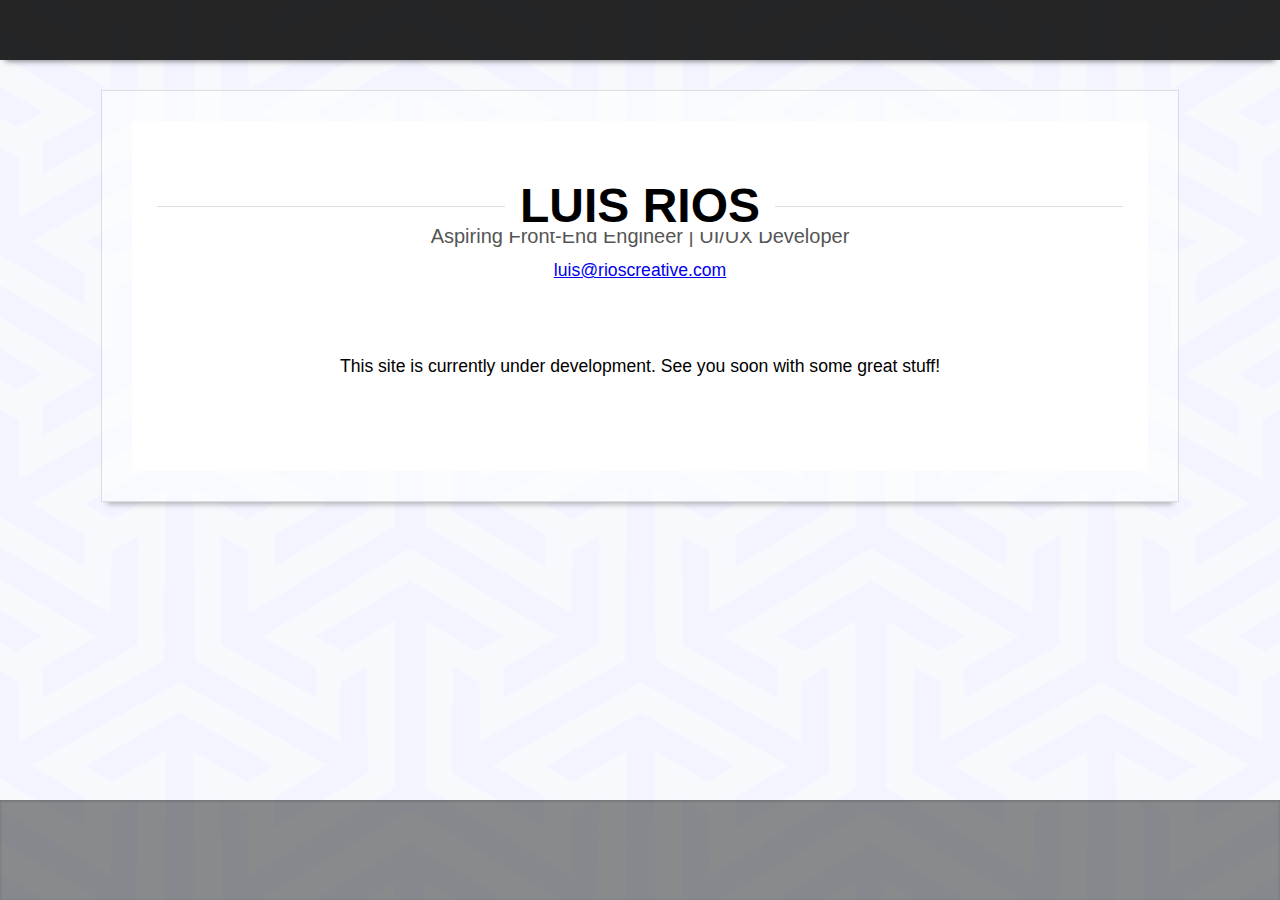
<file: index.html>
<!DOCTYPE html>
<html>
<head>
        <meta charset="UTF-8">
        <title>Luis Rios | Front-End Engineer &amp; UI/UX  Developer</title>
        <link rel="stylesheet" href="../css/style.css"> 
        <link rel="stylesheet" href="../css/icons.css">
        <meta name="viewport" content="width=device-width">
        <meta name="viewport" content="initial-scale=1, maximum-scale=1, user-scalable=no">
        <meta name="p:domain_verify" content="5f58fe2760290898813d7d0d57a2c14a"/>
        <script src="http://www.w3schools.com/lib/w3data.js"></script>
</head>
    
<body>
        <header class = "site-header" w3-include-html="../inc/header.html">
        </header>
        <main>
            <section class="content-wrapper">
                <div class="large-outer-glass">
                    <div class="large-inner-glass">
                        <h1><span>Luis Rios</span></h1>
                        <h3 class="text-center">Aspiring Front-End Engineer | UI/UX  Developer</h3>
                        <p class="email text-center"><a href="mailto:name@email.com">luis@rioscreative.com</a></p><br><br>
                        <p class="text-center">This site is currently under development. See you soon with some great stuff!</p>
                    </div>
                </div>
            </section>
        </main>
        <footer class="site-footer" w3-include-html="../inc/footer.html">
        </footer>
    <script type="text/javascript" src="http://ajax.googleapis.com/ajax/libs/jquery/1.7.0/jquery.min.js"></script>
    <script type="text/javascript">
        function downloadJSAtOnload() {
        var element = document.createElement("script");
        element.src = "../js/main.js";
        document.body.appendChild(element);
        }
        if (window.addEventListener)
        window.addEventListener("load", downloadJSAtOnload, false);
        else if (window.attachEvent)
        window.attachEvent("onload", downloadJSAtOnload);
        else window.onload = downloadJSAtOnload;
    </script>
    <script>w3IncludeHTML();</script>
</body>
</html>
</file>
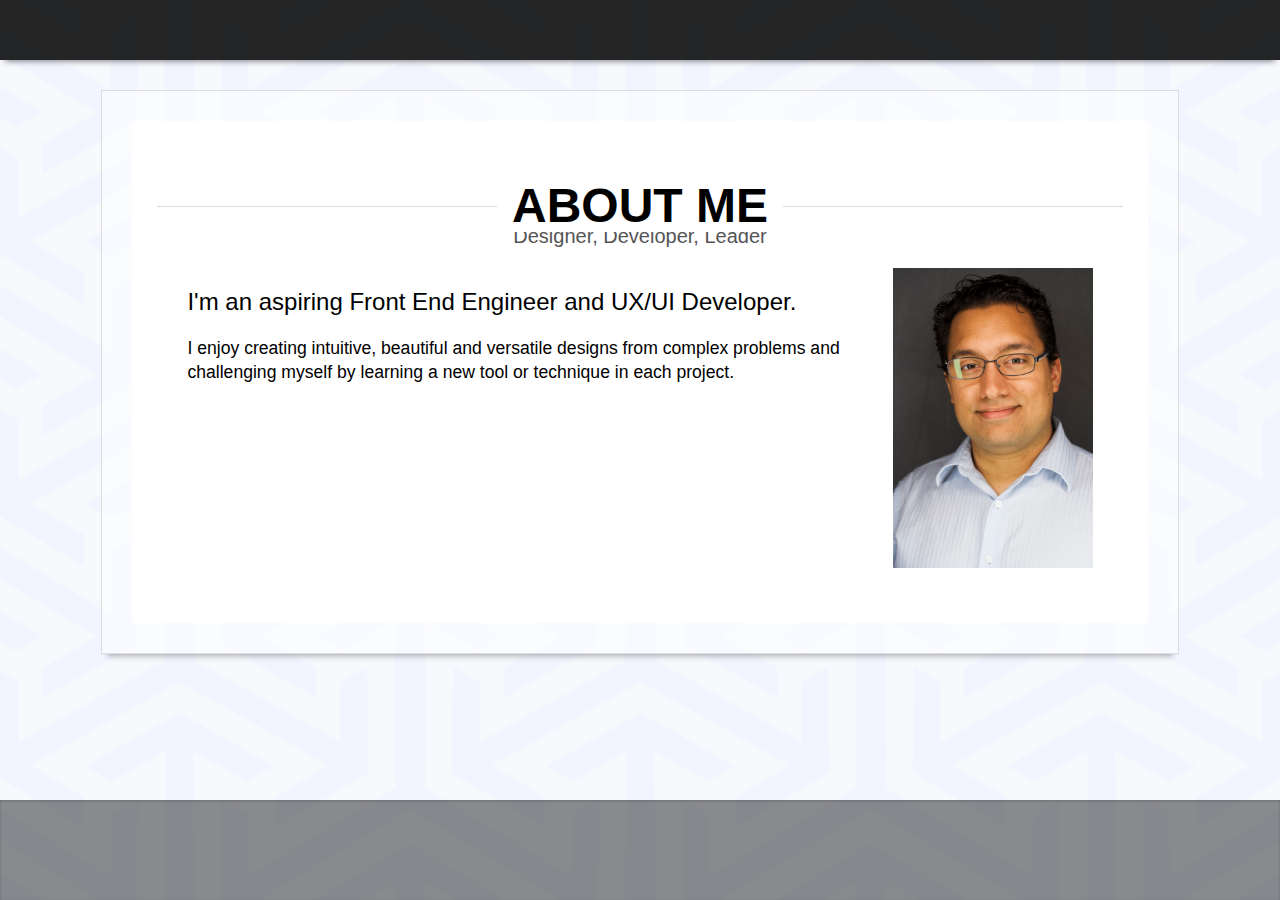
<file: about/index.html>
<!DOCTYPE html>
<html>
<head>
        <meta charset="UTF-8">
        <title>About Luis Rios | Front-End Engineer &amp; UI/UX  Developer</title>
        <link rel="stylesheet" href="../css/style.css"> 
        <link rel="stylesheet" href="../css/icons.css">
        <meta name="viewport" content="width=device-width">
        <meta name="viewport" content="initial-scale=1, maximum-scale=1, user-scalable=no">
        <script src="http://www.w3schools.com/lib/w3data.js"></script>
</head>
    
<body>
        <header class = "site-header" w3-include-html="../inc/header.html">
        </header>
        <main>
            <section class="content-wrapper">
                <div class="large-outer-glass">
                    <div class="large-inner-glass">
                        <h1><span>About Me</span></h1>
                        <h3 class="text-center">Designer, Developer, Leader</h3>
                        <div class="full-info-holder">
                            <div class="text-main">
                                <h2 >I'm an aspiring Front End Engineer and UX/UI Developer.</h2>
                                <p>I enjoy creating intuitive, beautiful and versatile designs from complex problems and challenging myself by learning a new tool or technique in each project.</p>
                            </div>
                            <div class="img-main">
                                <img alt="Luis Rios" src="../img/self-portrait-min.png"/>
                            </div>
                        </div>
                        
                    </div>
                </div>
            </section>
        </main>
        <footer class="site-footer" w3-include-html="../inc/footer.html">
        </footer>
    <script type="text/javascript" src="http://ajax.googleapis.com/ajax/libs/jquery/1.7.0/jquery.min.js"></script>
    <script type="text/javascript">
        function downloadJSAtOnload() {
        var element = document.createElement("script");
        element.src = "../js/main.js";
        document.body.appendChild(element);
        }
        if (window.addEventListener)
        window.addEventListener("load", downloadJSAtOnload, false);
        else if (window.attachEvent)
        window.attachEvent("onload", downloadJSAtOnload);
        else window.onload = downloadJSAtOnload;
    </script>
    <script>w3IncludeHTML();</script>
</body>
</html>
</file>
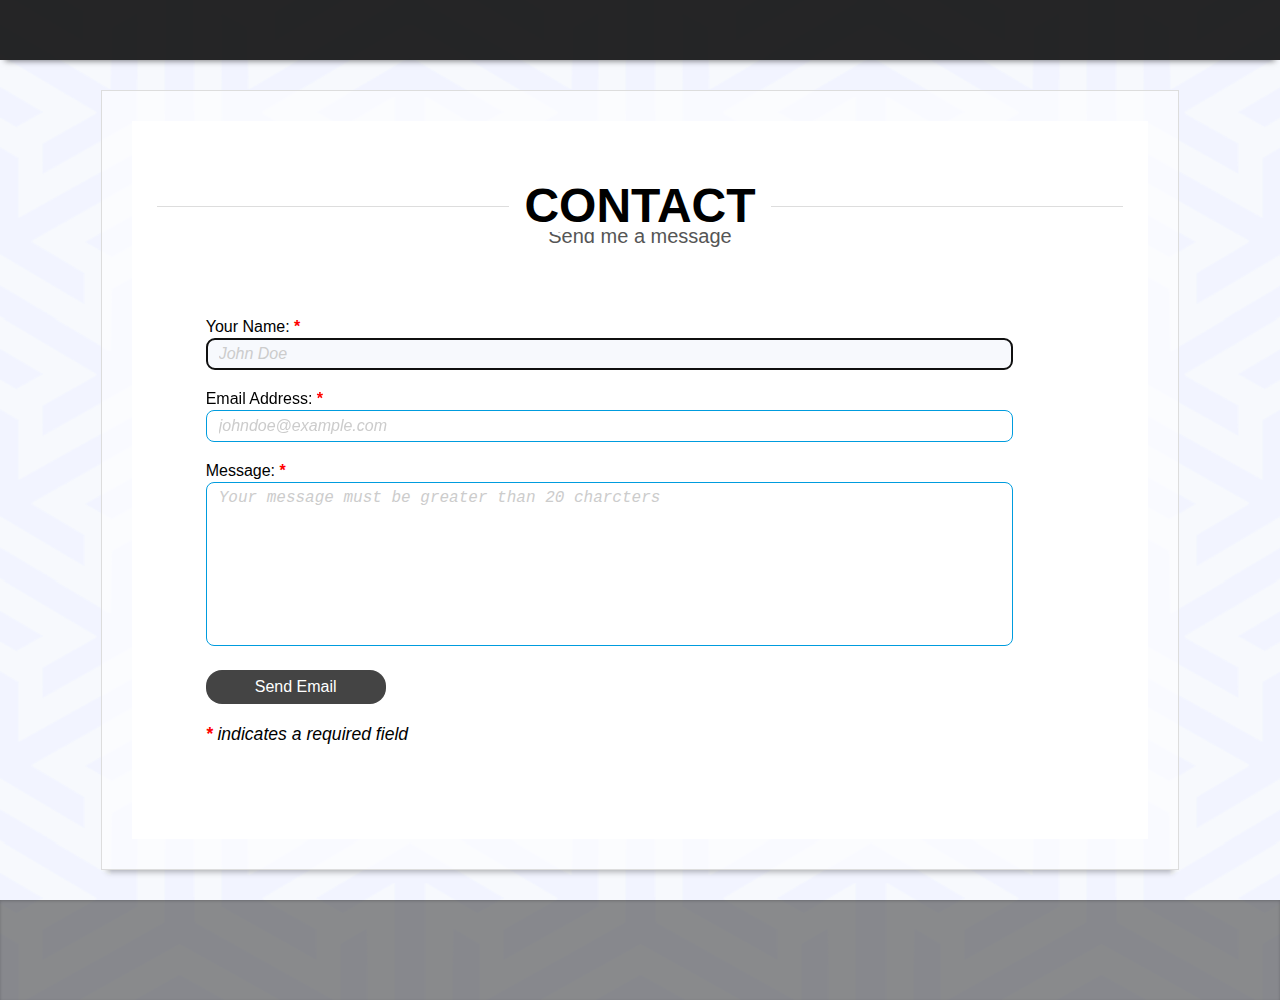
<file: contact/index.html>
<!DOCTYPE html>
<html>
<head>
        <meta charset="UTF-8">
        <title>Contact Luis Rios</title>
        <link rel="stylesheet" href="../css/style.css">
        <link rel="stylesheet" href="../css/contact.css">
        <link rel="stylesheet" href="../css/icons.css">
        <meta name="viewport" content="width=device-width">
        <meta name="viewport" content="initial-scale=1, maximum-scale=1, user-scalable=no">
        <script src="http://www.w3schools.com/lib/w3data.js"></script>
</head>
    
<body>
        <header class = "site-header" w3-include-html="../inc/header.html">
        </header>
        <main>
            <section class="content-wrapper">
                <div class="large-outer-glass">
                    <div class="large-inner-glass">
                        <h1><span>Contact</span></h1>
                        <h3 class="text-center">Send me a message</h3>  
                        <div id="contact-form" class="clearfix">
                            <form id="form-action" method="POST">
                                <label for="name">Your Name: <span class="required">*</span></label>
                                <input type="text" id="name" name="name" value="" placeholder="John Doe" required="required" autofocus="autofocus" />
                                <label for="email">Email Address: <span class="required">*</span></label>
                                <input type="email" id="email" name="email" value="" placeholder="johndoe@example.com" required="required" />
                                <label for="message">Message: <span class="required">*</span></label>
                                <textarea id="message" name="message" placeholder="Your message must be greater than 20 charcters" required="required" data-minlength="20"></textarea>
                                <input type="hidden" name="_next" value="../contact/thanks.html" />
                                <input type="text" name="_gotcha" style="display:none" />
                                <input type="submit" value="Send Email" id="submit-button" />
                                <p id="req-field-desc"><span class="required">*</span> indicates a required field</p>
                            </form>
                        </div>
                    </div>
                </div>
            </section>
        </main>
        <footer class="site-footer" w3-include-html="../inc/footer.html">
        </footer>
    <script>
        w3IncludeHTML();
        var contactform =  document.getElementById('form-action');
        contactform.setAttribute('action', '//formspree.io/' + 'luis' + '@' + 'rioscreative' + '.' + 'com');
    </script>
    <script type="text/javascript" src="http://ajax.googleapis.com/ajax/libs/jquery/1.7.0/jquery.min.js"></script>
    <script type="text/javascript">
        function downloadJSAtOnload() {
        var element = document.createElement("script");
        element.src = "../js/main.js";
        document.body.appendChild(element);
        }
        if (window.addEventListener)
        window.addEventListener("load", downloadJSAtOnload, false);
        else if (window.attachEvent)
        window.attachEvent("onload", downloadJSAtOnload);
        else window.onload = downloadJSAtOnload;
    </script>
</body>
</html>
</file>
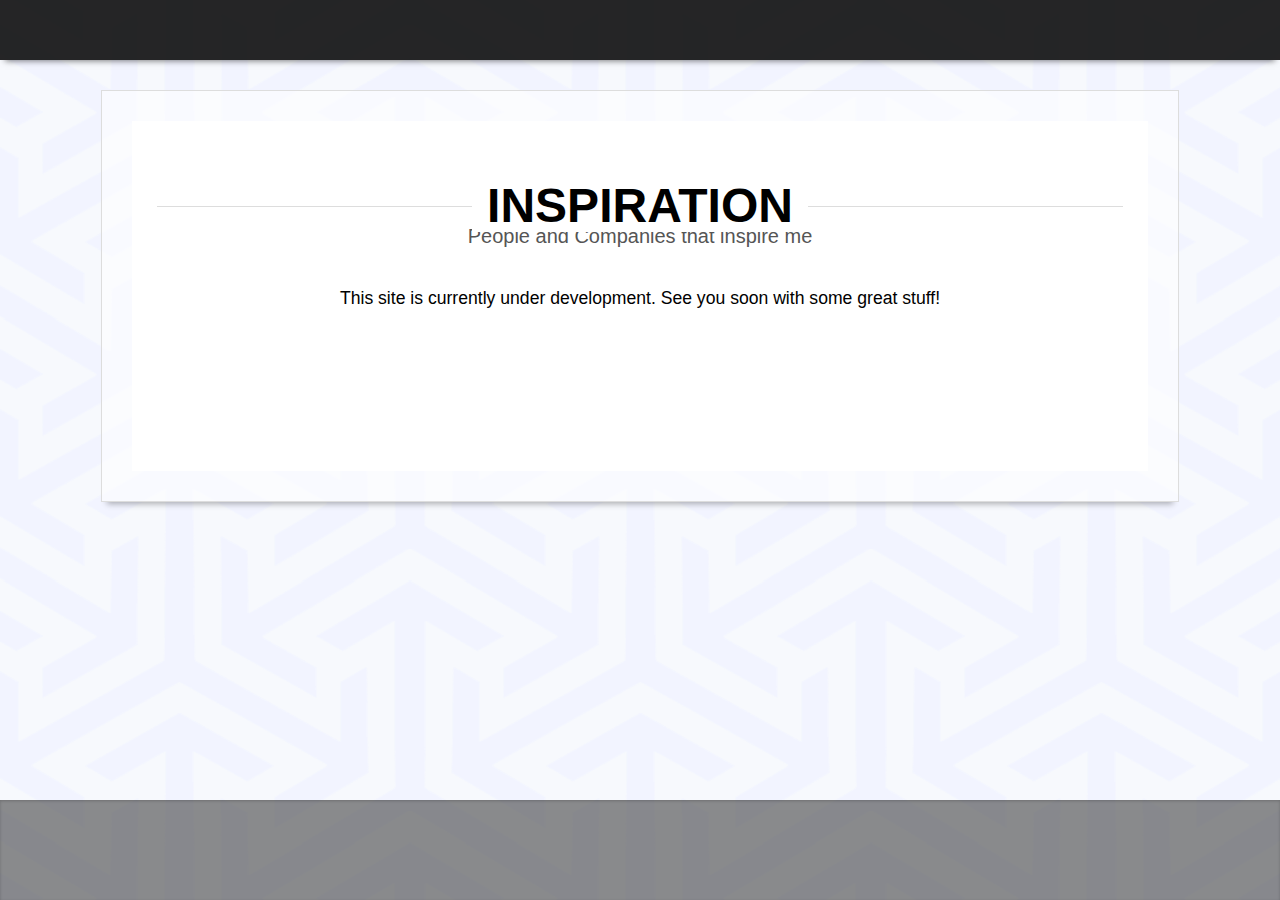
<file: inspiration/index.html>
<!DOCTYPE html>
<html>
<head>
        <meta charset="UTF-8">
        <title>People and companies that inspire Luis Rios</title>
        <link rel="stylesheet" href="../css/style.css"> 
        <link rel="stylesheet" href="../css/icons.css">
        <meta name="viewport" content="width=device-width">
        <meta name="viewport" content="initial-scale=1, maximum-scale=1, user-scalable=no">
        <script src="http://www.w3schools.com/lib/w3data.js"></script>
</head>
    
<body>
        <header class = "site-header" w3-include-html="../inc/header.html">
        </header>
        <main>
            <section class="content-wrapper">
                <div class="large-outer-glass">
                    <div class="large-inner-glass">
                        <h1><span>Inspiration</span></h1>
                        <h3 class="text-center">People and Companies that inspire me</h3>
                        <p class="text-center">This site is currently under development. See you soon with some great stuff!</p>
                    </div>
                </div>
            </section>
        </main>
        <footer class="site-footer" w3-include-html="../inc/footer.html">
        </footer>
    <script type="text/javascript" src="http://ajax.googleapis.com/ajax/libs/jquery/1.7.0/jquery.min.js"></script>
    <script type="text/javascript">
        function downloadJSAtOnload() {
        var element = document.createElement("script");
        element.src = "../js/main.js";
        document.body.appendChild(element);
        }
        if (window.addEventListener)
        window.addEventListener("load", downloadJSAtOnload, false);
        else if (window.attachEvent)
        window.attachEvent("onload", downloadJSAtOnload);
        else window.onload = downloadJSAtOnload;
    </script>
    <script>w3IncludeHTML();</script>
</body>
</html>
</file>
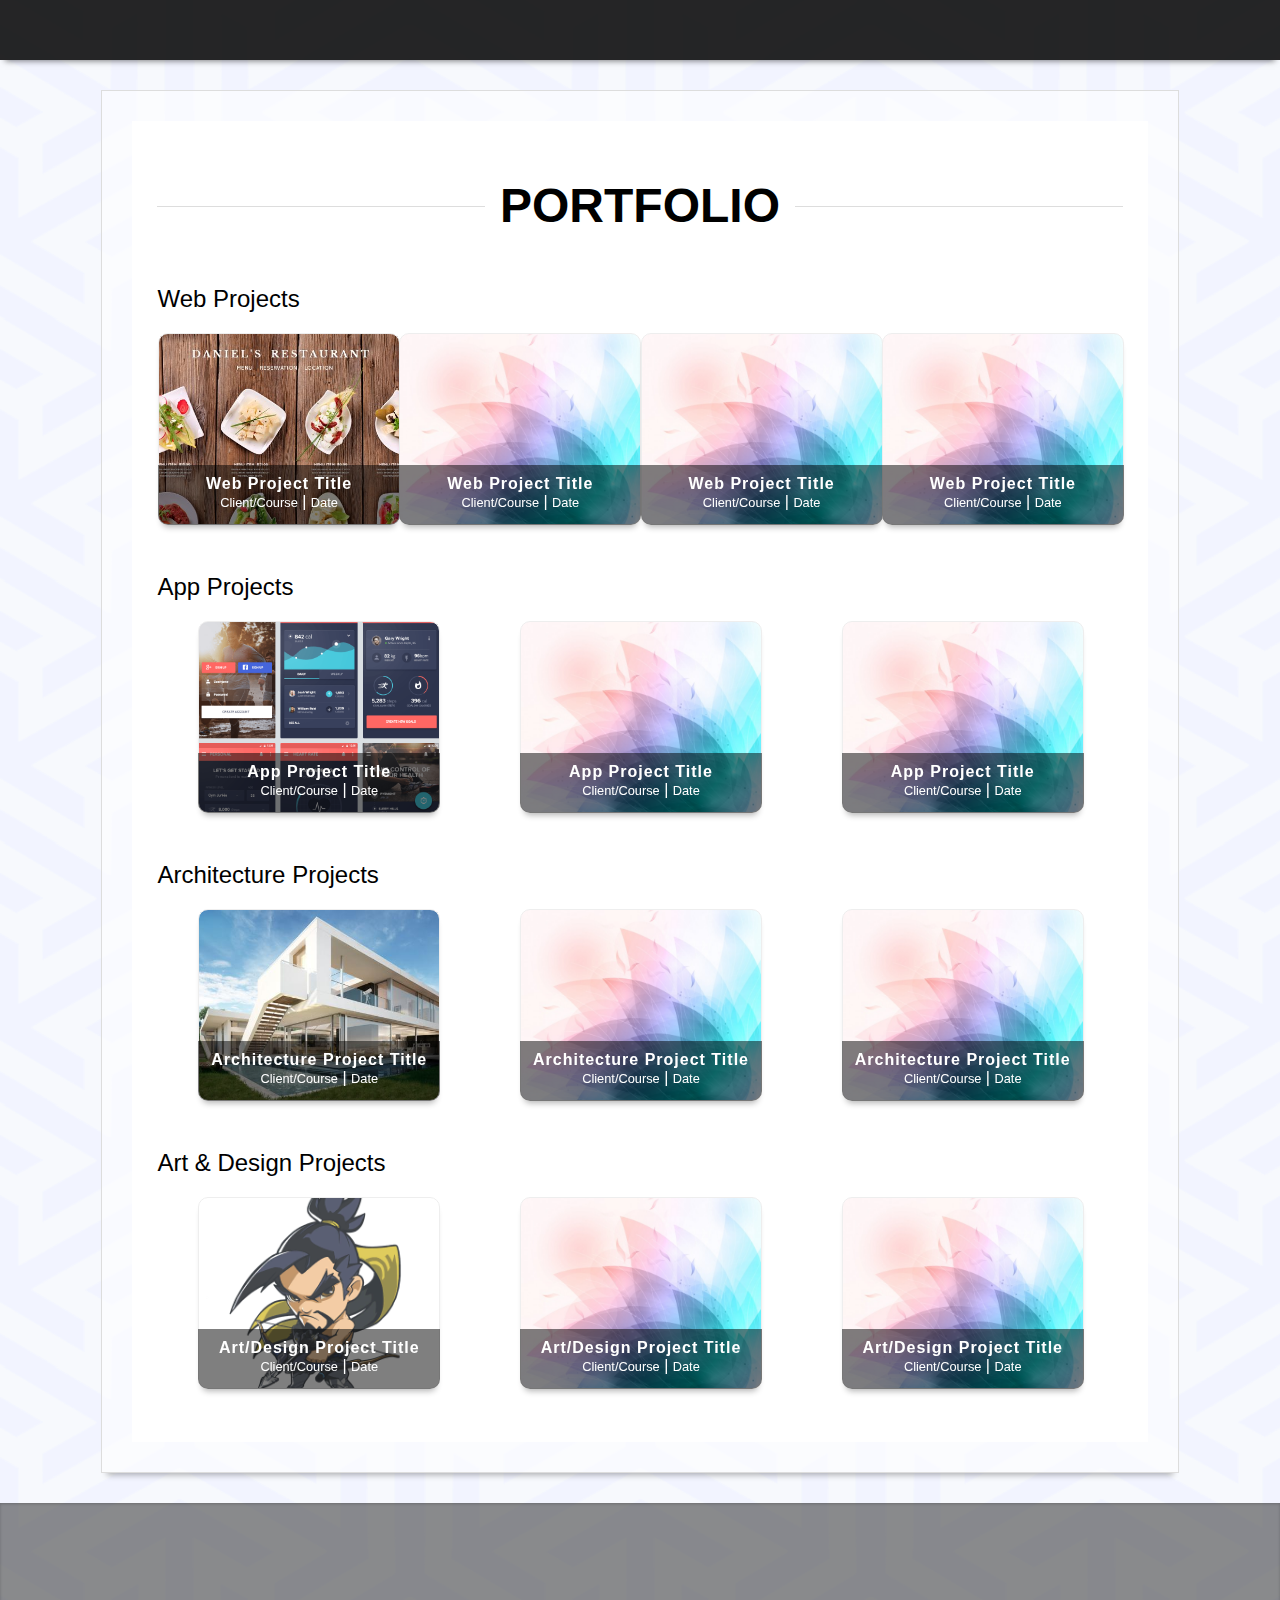
<file: portfolio/index.html>
<!DOCTYPE html>
<html>
<head>
        <meta charset="UTF-8">
        <title>Design Portfolio of Luis Rios</title>
        <link rel="stylesheet" href="../css/style.css"> 
        <link rel="stylesheet" href="../css/portfolio.css">
        <link rel="stylesheet" href="../css/icons.css">
        <meta name="viewport" content="width=device-width">
        <meta name="viewport" content="initial-scale=1, maximum-scale=1, user-scalable=no">
        <script src="http://www.w3schools.com/lib/w3data.js"></script>
</head>
    
<body>
        <header class = "site-header" w3-include-html="../inc/header.html">
        </header>
        <main>
            <section class="content-wrapper">
                <div class="large-outer-glass">
                    <div class="large-inner-glass">
                        <h1><span>Portfolio</span></h1>
                        
                        <div class="portfolio-cards">
                            <h2>Web Projects</h2>
                            <div class="card-holder">
                                
                                <div class="flipping-card">
                                    <div class="hover panel">
                                      <div class="front">
                                        <div class="box1 websample"></div>
                                        <div class="card-shadow">
                                            <span class="project-title">Web Project Title</span><br>
                                            <span class="project-client">Client/Course</span> | 
                                            <span class="project-date">Date</span>
                                        </div>
                                        
                                      </div>
                                      <div class="back">
                                        <div class="box2">
                                            <a href="web_project_1.html">
                                                <span class="project-title">Web Project Title</span><br>
                                                <span class="project-client">Client/Course</span> | 
                                                <span class="project-date">Date</span><br><br>
                                                <span class="project-desc">Lorem ipsum dolor sit amet, consectetur adipiscing elit. Sed euismod facilisis egestas. Pellentesque tortor arcu, mollis a turpis in, laoreet auctor ligula.</span>
                                            </a>
                                        </div>
                                      </div>
                                    </div>
                                </div>
                                
                                <div class="flipping-card">
                                    <div class="hover panel">
                                      <div class="front">
                                        <div class="box1"></div>
                                        <div class="card-shadow">
                                            <span class="project-title">Web Project Title</span><br>
                                            <span class="project-client">Client/Course</span> | 
                                            <span class="project-date">Date</span>
                                        </div>
                                        
                                      </div>
                                      <div class="back">
                                        <div class="box2">
                                            <a href="web_project_1.html">
                                                <span class="project-title">Web Project Title</span><br>
                                                <span class="project-client">Client/Course</span> | 
                                                <span class="project-date">Date</span><br><br>
                                                <span class="project-desc">Lorem ipsum dolor sit amet, consectetur adipiscing elit. Sed euismod facilisis egestas. Pellentesque tortor arcu, mollis a turpis in, laoreet auctor ligula.</span>
                                            </a>
                                        </div>
                                      </div>
                                    </div>
                                </div>
                                
                                <div class="flipping-card">
                                    <a href="#2">
                                    <div class="hover panel">
                                      <div class="front">
                                        <div class="box1"></div>
                                        <div class="card-shadow">
                                            <span class="project-title">Web Project Title</span><br>
                                            <span class="project-client">Client/Course</span> | 
                                            <span class="project-date">Date</span>
                                        </div>
                                        
                                      </div>
                                      <div class="back">
                                        <div class="box2">
                                            <span class="project-title">Web Project Title</span><br>
                                            <span class="project-client">Client/Course</span> | 
                                            <span class="project-date">Date</span><br><br>
                                            <span class="project-desc">Lorem ipsum dolor sit amet, consectetur adipiscing elit. Sed euismod facilisis egestas. Pellentesque tortor arcu, mollis a turpis in, laoreet auctor ligula.</span>
                                        </div>
                                      </div>
                                    </div>
                                    </a>
                                </div>
                                
                                <div class="flipping-card">
                                    <a href="#3">
                                    <div class="hover panel">
                                      <div class="front">
                                        <div class="box1"></div>
                                        <div class="card-shadow">
                                            <span class="project-title">Web Project Title</span><br>
                                            <span class="project-client">Client/Course</span> | 
                                            <span class="project-date">Date</span>
                                        </div>
                                        
                                      </div>
                                      <div class="back">
                                        <div class="box2">
                                            <a href="web_project_1.html">
                                                <span class="project-title">Web Project Title</span><br>
                                                <span class="project-client">Client/Course</span> | 
                                                <span class="project-date">Date</span><br><br>
                                                <span class="project-desc">Lorem ipsum dolor sit amet, consectetur adipiscing elit. Sed euismod facilisis egestas. Pellentesque tortor arcu, mollis a turpis in, laoreet auctor ligula.</span>
                                            </a>
                                        </div>
                                      </div>
                                    </div>
                                    </a>
                                </div>
                            </div>
                            
                            <h2>App Projects</h2>
                            <div class="card-holder">
                                
                                <div class="flipping-card">
                                    <div class="hover panel">
                                      <div class="front">
                                        <div class="box1 appsample"></div>
                                        <div class="card-shadow">
                                            <span class="project-title">App Project Title</span><br>
                                            <span class="project-client">Client/Course</span> | 
                                            <span class="project-date">Date</span>
                                        </div>
                                        
                                      </div>
                                      <div class="back">
                                        <div class="box2">
                                            <span class="project-title">App Project Title</span><br>
                                            <span class="project-client">Client/Course</span> | 
                                            <span class="project-date">Date</span><br><br>
                                            <span class="project-desc">Lorem ipsum dolor sit amet, consectetur adipiscing elit. Sed euismod facilisis egestas. Pellentesque tortor arcu, mollis a turpis in, laoreet auctor ligula.</span>
                                        </div>
                                      </div>
                                    </div>
                                </div>
                                
                                <div class="flipping-card">
                                    <a href="#5">
                                    <div class="hover panel">
                                      <div class="front">
                                        <div class="box1"></div>
                                        <div class="card-shadow">
                                            <span class="project-title">App Project Title</span><br>
                                            <span class="project-client">Client/Course</span> | 
                                            <span class="project-date">Date</span>
                                        </div>
                                        
                                      </div>
                                      <div class="back">
                                        <div class="box2">
                                            <span class="project-title">App Project Title</span><br>
                                            <span class="project-client">Client/Course</span> | 
                                            <span class="project-date">Date</span><br><br>
                                            <span class="project-desc">Lorem ipsum dolor sit amet, consectetur adipiscing elit. Sed euismod facilisis egestas. Pellentesque tortor arcu, mollis a turpis in, laoreet auctor ligula.</span>
                                        </div>
                                      </div>
                                    </div>
                                    </a>
                                </div>
                                
                                <div class="flipping-card">
                                    <a href="#6">
                                    <div class="hover panel">
                                      <div class="front">
                                        <div class="box1"></div>
                                        <div class="card-shadow">
                                            <span class="project-title">App Project Title</span><br>
                                            <span class="project-client">Client/Course</span> | 
                                            <span class="project-date">Date</span>
                                        </div>
                                        
                                      </div>
                                      <div class="back">
                                        <div class="box2">
                                            <span class="project-title">App Project Title</span><br>
                                            <span class="project-client">Client/Course</span> | 
                                            <span class="project-date">Date</span><br><br>
                                            <span class="project-desc">Lorem ipsum dolor sit amet, consectetur adipiscing elit. Sed euismod facilisis egestas. Pellentesque tortor arcu, mollis a turpis in, laoreet auctor ligula.</span>
                                        </div>
                                      </div>
                                    </div>
                                    </a>
                                </div>
                            </div>
                            
                            <h2>Architecture Projects</h2>
                            <div class="card-holder">
                                <div class="flipping-card">
                                    <a href="#7">
                                    <div class="hover panel">
                                      <div class="front">
                                        <div class="box1 archsample"></div>
                                        <div class="card-shadow">
                                            <span class="project-title">Architecture Project Title</span><br>
                                            <span class="project-client">Client/Course</span> | 
                                            <span class="project-date">Date</span>
                                        </div>
                                        
                                      </div>
                                      <div class="back">
                                        <div class="box2">
                                            <span class="project-title">Architecture Project Title</span><br>
                                            <span class="project-client">Client/Course</span> | 
                                            <span class="project-date">Date</span><br><br>
                                            <span class="project-desc">Lorem ipsum dolor sit amet, consectetur adipiscing elit. Sed euismod facilisis egestas. Pellentesque tortor arcu.</span>
                                        </div>
                                      </div>
                                    </div>
                                    </a>
                                </div>
                                
                                <div class="flipping-card">
                                    <a href="#8">
                                    <div class="hover panel">
                                      <div class="front">
                                        <div class="box1"></div>
                                        <div class="card-shadow">
                                            <span class="project-title">Architecture Project Title</span><br>
                                            <span class="project-client">Client/Course</span> | 
                                            <span class="project-date">Date</span>
                                        </div>
                                        
                                      </div>
                                      <div class="back">
                                        <div class="box2">
                                            <span class="project-title">Architecture Project Title</span><br>
                                            <span class="project-client">Client/Course</span> | 
                                            <span class="project-date">Date</span><br><br>
                                            <span class="project-desc">Lorem ipsum dolor sit amet, consectetur adipiscing elit. Sed euismod facilisis egestas. Pellentesque tortor arcu.</span>
                                        </div>
                                      </div>
                                    </div>
                                    </a>
                                </div>
                                
                                <div class="flipping-card">
                                    <a href="#9">
                                    <div class="hover panel">
                                      <div class="front">
                                        <div class="box1"></div>
                                        <div class="card-shadow">
                                            <span class="project-title">Architecture Project Title</span><br>
                                            <span class="project-client">Client/Course</span> | 
                                            <span class="project-date">Date</span>
                                        </div>
                                        
                                      </div>
                                      <div class="back">
                                        <div class="box2">
                                            <span class="project-title">Architecture Project Title</span><br>
                                            <span class="project-client">Client/Course</span> | 
                                            <span class="project-date">Date</span><br><br>
                                            <span class="project-desc">Lorem ipsum dolor sit amet, consectetur adipiscing elit. Sed euismod facilisis egestas. Pellentesque tortor arcu.</span>
                                        </div>
                                      </div>
                                    </div>
                                    </a>
                                </div>
                            </div>
                            
                            <h2>Art &amp; Design Projects</h2>
                            <div class="card-holder">
                                <div class="flipping-card">
                                    <a href="#10">
                                    <div class="hover panel">
                                      <div class="front">
                                        <div class="box1 charsample"></div>
                                        <div class="card-shadow">
                                            <span class="project-title">Art/Design Project Title</span><br>
                                            <span class="project-client">Client/Course</span> | 
                                            <span class="project-date">Date</span>
                                        </div>
                                        
                                      </div>
                                      <div class="back">
                                        <div class="box2">
                                            <span class="project-title">Art/Design Project Title</span><br>
                                            <span class="project-client">Client/Course</span> | 
                                            <span class="project-date">Date</span><br><br>
                                            <span class="project-desc">Lorem ipsum dolor sit amet, consectetur adipiscing elit. Sed euismod facilisis egestas. Pellentesque tortor arcu.</span>
                                        </div>
                                      </div>
                                    </div>
                                    </a>
                                </div>
                                
                                <div class="flipping-card">
                                    <a href="#11">
                                    <div class="hover panel">
                                      <div class="front">
                                        <div class="box1"></div>
                                        <div class="card-shadow">
                                            <span class="project-title">Art/Design Project Title</span><br>
                                            <span class="project-client">Client/Course</span> | 
                                            <span class="project-date">Date</span>
                                        </div>
                                        
                                      </div>
                                      <div class="back">
                                        <div class="box2">
                                            <span class="project-title">Art/Design Project Title</span><br>
                                            <span class="project-client">Client/Course</span> | 
                                            <span class="project-date">Date</span><br><br>
                                            <span class="project-desc">Lorem ipsum dolor sit amet, consectetur adipiscing elit. Sed euismod facilisis egestas. Pellentesque tortor arcu.</span>
                                        </div>
                                      </div>
                                    </div>
                                    </a>
                                </div>
                                
                                <div class="flipping-card">
                                    <a href="#12">
                                    <div class="hover panel">
                                      <div class="front">
                                        <div class="box1"></div>
                                        <div class="card-shadow">
                                            <span class="project-title">Art/Design Project Title</span><br>
                                            <span class="project-client">Client/Course</span> | 
                                            <span class="project-date">Date</span>
                                        </div>
                                        
                                      </div>
                                      <div class="back">
                                        <div class="box2">
                                            <span class="project-title">Art/Design Project Title</span><br>
                                            <span class="project-client">Client/Course</span> | 
                                            <span class="project-date">Date</span><br><br>
                                            <span class="project-desc">Lorem ipsum dolor sit amet, consectetur adipiscing elit. Sed euismod facilisis egestas. Pellentesque tortor arcu.</span>
                                        </div>
                                      </div>
                                    </div>
                                    </a>
                                </div>
                            </div>
                        </div>
                        
                    </div>
                </div>
            </section>
        </main>
        <footer class="site-footer" w3-include-html="../inc/footer.html">
        </footer>
</body>
      <script type="text/javascript" src="http://ajax.googleapis.com/ajax/libs/jquery/1.7.0/jquery.min.js"></script>
      <script type="text/javascript">
        function downloadJSAtOnload() {
        var element = document.createElement("script");
        element.src = "../js/main.js";
        document.body.appendChild(element);
        }
        if (window.addEventListener)
        window.addEventListener("load", downloadJSAtOnload, false);
        else if (window.attachEvent)
        window.attachEvent("onload", downloadJSAtOnload);
        else window.onload = downloadJSAtOnload;
    </script>
    <script>
        w3IncludeHTML();
        $(document).ready(function(){
            // set up hover panels
            // although this can be done without JavaScript, we've attached these events
            // because it causes the hover to be triggered when the element is tapped on a touch device
            $('.hover').hover(function(){
                $(this).addClass('flip');
            },function(){
                $(this).removeClass('flip');
            });
	});</script>
</html>
</file>
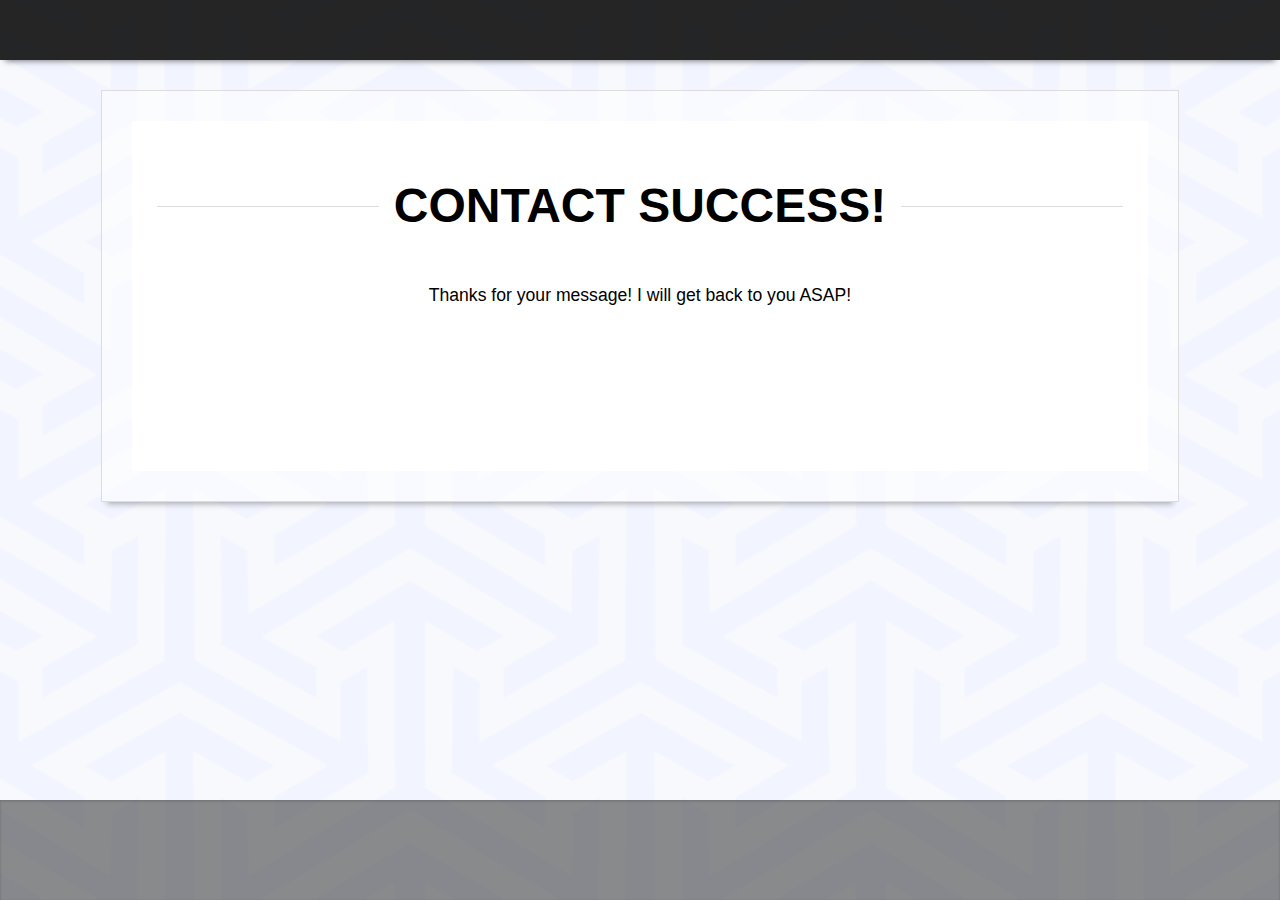
<file: contact/thanks.html>
<!DOCTYPE html>
<html>
<head>
        <meta charset="UTF-8">
        <title>Thank you for contacting Luis Rios</title>
        <link rel="stylesheet" href="../css/style.css">
        <link rel="stylesheet" href="../css/contact.css">
        <link rel="stylesheet" href="../css/icons.css">
        <meta name="viewport" content="width=device-width">
        <meta name="viewport" content="initial-scale=1, maximum-scale=1, user-scalable=no">
        <script src="http://www.w3schools.com/lib/w3data.js"></script>
</head>
    
<body>
        <header class = "site-header" w3-include-html="../inc/header.html">
        </header>
        <main>
            <section class="content-wrapper">
                <div class="large-outer-glass">
                    <div class="large-inner-glass">
                        <h1><span>Contact Success!</span></h1>                       
                        <p class="text-center">Thanks for your message! I will get back to you ASAP!</p>
                    </div>
                </div>
            </section>
        </main>
            
        <footer class="site-footer" w3-include-html="../inc/footer.html">
        </footer>
    <script type="text/javascript" src="http://ajax.googleapis.com/ajax/libs/jquery/1.7.0/jquery.min.js"></script>
    <script type="text/javascript">
        function downloadJSAtOnload() {
        var element = document.createElement("script");
        element.src = "../js/main.js";
        document.body.appendChild(element);
        }
        if (window.addEventListener)
        window.addEventListener("load", downloadJSAtOnload, false);
        else if (window.attachEvent)
        window.attachEvent("onload", downloadJSAtOnload);
        else window.onload = downloadJSAtOnload;
    </script>
    <script>w3IncludeHTML();</script>
</body>
</html>
</file>
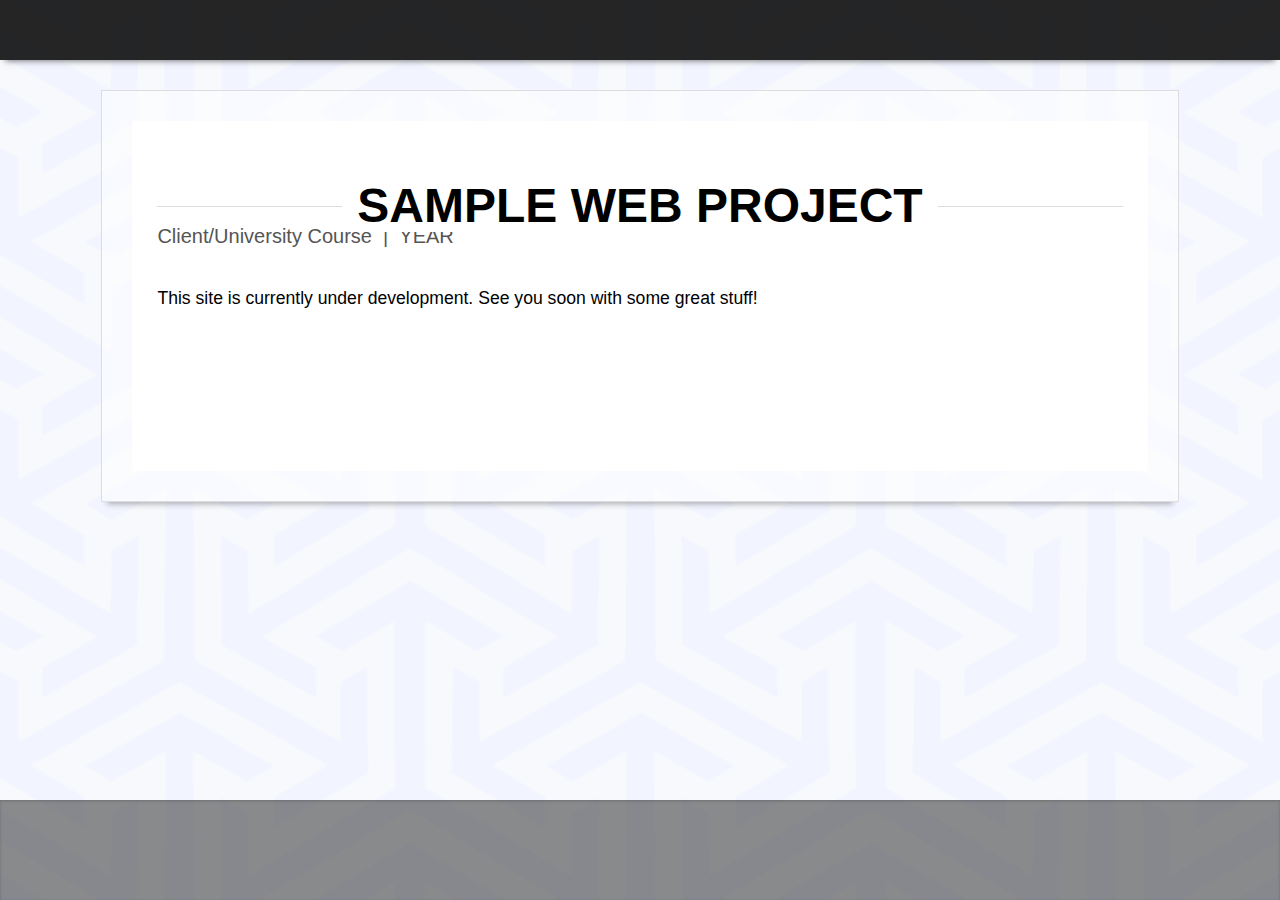
<file: portfolio/web_project_1.html>
<!DOCTYPE html>
<html>
<head>
        <meta charset="UTF-8">
        <title>About Luis Rios | Front-End Engineer &amp; UI/UX  Developer</title>
        <link rel="stylesheet" href="../css/style.css"> 
        <link rel="stylesheet" href="../css/icons.css">
        <meta name="viewport" content="width=device-width">
        <meta name="viewport" content="initial-scale=1, maximum-scale=1, user-scalable=no">
        <script src="http://www.w3schools.com/lib/w3data.js"></script>
</head>
    
<body>
        <header class = "site-header" w3-include-html="../inc/header.html">
        </header>
        <main>
            <section class="content-wrapper">
                <div class="large-outer-glass">
                    <div class="large-inner-glass">
                        <h1><span>Sample Web Project</span></h1>
                        <h3>Client/University Course &nbsp;| &nbsp;YEAR</h3>
                        <p>This site is currently under development. See you soon with some great stuff!</p>
                    </div>
                </div>
            </section>
        </main>
        <footer class="site-footer" w3-include-html="../inc/footer.html">
        </footer>
    <script type="text/javascript" src="http://ajax.googleapis.com/ajax/libs/jquery/1.7.0/jquery.min.js"></script>
    <script type="text/javascript">
        function downloadJSAtOnload() {
        var element = document.createElement("script");
        element.src = "../js/main.js";
        document.body.appendChild(element);
        }
        if (window.addEventListener)
        window.addEventListener("load", downloadJSAtOnload, false);
        else if (window.attachEvent)
        window.attachEvent("onload", downloadJSAtOnload);
        else window.onload = downloadJSAtOnload;
    </script>
    <script>w3IncludeHTML();</script>
</body>
</html>
</file>
<file: css/style.css>
/*** DEFAULTS ***/
html{
    height:100%;
}
body {
    backface-visibility: hidden;
    background:url(../img/arrowBack-min.png) #f7f9fd center repeat;
    display: flex;
    display: -webkit-flex;
    flex-direction: column;
    font-family: "Raleway", sans-serif;
    font-weight: 200;
    height: 100vh;
    margin:0;
    min-height: 100vh;
    padding:0;
    top:0;
    width:100%;
}
h1{
    font-size:3rem;
    font-weight:700;
    text-transform: uppercase;
}
h2{
    font-size:1.5rem;
    font-weight:400;
}
h3{
    font-size:1.25rem;
    font-weight:400;
}
p{
    line-height: 1.5rem;
    font-size:1.1rem;
}


/** Text & Background Manipulation **/
.text-blue {
    color: #090C9B;
}
.text-dark-gray {
    color: #222222;
}
.text-center {
    text-align: center;
}
.white-back{
    background: #F7F9FD;
}
.gray-back {
    background: #DDDDDD;
}



/*** HEADER ***/
.site-header {
    align-items: center;
    align-self:flex-start;
    background-color: #222222;
    background: rgba(0,0,0, 0.85);
    box-shadow: 0 6px 6px -5px  rgba(0, 0, 0, 0.5);
    -webkit-box-shadow: 0 6px 6px -5px  rgba(0, 0, 0, 0.5);
    color: white;
    display: flex;
    display: -webkit-flex;
    min-height: 60px;
    height:60px;
    justify-content: space-between;
    -webkit-justify-content: space-between;
    width:100%;
}


/** Logo & Branding **/
.logoholder {
    align-items: center;
    display: flex;
    display: -webkit-flex;
}
.svg_icon {
    fill:rgb(255,255,255);
}
.svg_icon:hover {
    fill:rgb(242,199,68);
    transition: all 0.5s linear;
    -webkit-transition: all 0.5s linear;
    text-decoration: none;
}
.logoicon {
    color: white;
    font-size: 0.9rem;
    font-weight: 700;
    padding-left: 10px;
    text-decoration: none;
}
.logotext {
    color: white;
    font-size: 0.9rem;
    font-weight: 700;
    letter-spacing: 3px;
    padding:20px;
    text-decoration: none;
    text-transform: uppercase;
}
.logotext:hover {
    color:#F2C744;
    transition: all 0.5s linear;
    -webkit-transition: all 0.5s linear;
}



/*** NAVIGATION ***/
.site-nav {
    display: flex;
    display: -webkit-flex;
    margin-right: 60px;
}
.site-nav ul {
    display: flex;
    display: -webkit-flex;
    flex-wrap: wrap;
    -webkit-flex-wrap: wrap;
    list-style: none;
    margin: 0;
    padding: 0;
}
.site-nav li {
    border-right: 1px solid #444444;
}
.site-nav li:last-child {
    border-right: none;
}
.site-nav a,
.site-nav a:visited {
    color: #f7f9fd;
    display: inline-block;
    padding: 16px;
    text-transform: uppercase;
    text-decoration: none;
}
.site-nav a:hover,
.site-nav a:visited:hover {
    background: #1c1502;
    color: #F2C744;
    text-decoration: none;
    transition: all 0.5s linear;
    -webkit-transition: all 0.5s linear;
}
.site-nav a.active {
    color: #009CDE;
    background: rgba(0,5,7,0.25);
    font-weight: 400;
}


/** Menu Icon **/
#menubox {
    background: #555;
    margin: 0;
    padding: 0;
    width: 60px;
    height: 60px;
    text-align: center;
    position: absolute;
    display:none;
    right: 0;
    top: 0;
}
.menu_icon {
    width: 60px;
    height: 56px;
    margin-left: -2px;
    cursor: pointer;
    -webkit-transform: translate3d(0, 0, 0);
    -moz-transform: translate3d(0, 0, 0);
    -o-transform: translate3d(0, 0, 0);
    -ms-transform: translate3d(0, 0, 0);
    transform: translate3d(0, 0, 0);
}
.menupath {
    fill: none;
    -webkit-transition: stroke-dashoffset 0.5s cubic-bezier(0.25, -0.25, 0.75, 1.25), stroke-dasharray 0.5s cubic-bezier(0.25, -0.25, 0.75, 1.25);
    -moz-transition: stroke-dashoffset 0.5s cubic-bezier(0.25, -0.25, 0.75, 1.25), stroke-dasharray 0.5s cubic-bezier(0.25, -0.25, 0.75, 1.25);
    -o-transition: stroke-dashoffset 0.5s cubic-bezier(0.25, -0.25, 0.75, 1.25), stroke-dasharray 0.5s cubic-bezier(0.25, -0.25, 0.75, 1.25);
    -ms-transition: stroke-dashoffset 0.5s cubic-bezier(0.25, -0.25, 0.75, 1.25), stroke-dasharray 0.5s cubic-bezier(0.25, -0.25, 0.75, 1.25);
    transition: stroke-dashoffset 0.5s cubic-bezier(0.25, -0.25, 0.75, 1.25), stroke-dasharray 0.5s cubic-bezier(0.25, -0.25, 0.75, 1.25);
    stroke-width: 40px;
    stroke-linecap: round;
    stroke: #fff;
    stroke-dashoffset: 0px;
}
.menupath#top,
.menupath#bottom {
    stroke-dasharray: 240px 950px;
}
.menupath#middle {
    stroke-dasharray: 240px 240px;
}
.cross .menupath#top,
.cross .menupath#bottom {
    stroke-dashoffset: -650px;
    stroke-dashoffset: -650px;
}
.cross .menupath#middle {
    stroke-dashoffset: -115px;
    stroke-dasharray: 1px 220px;
}



/*** CONTENT Holders ***/
main {
    flex: 1 0 auto;
    -webkit-flex: 1 0 auto;
}
.content-wrapper{
    display: flex;
    display: -webkit-flex;
}

.large-outer-glass{
    align-content: center;
    align-self: center;
    background-color: rgba(255,255,255,0.55);
    border: 1px solid #DDDDDD;
    box-shadow: 0 8px 6px -6px  rgba(0, 0, 0, 0.3);
    -webkit-box-shadow: 0 8px 6px -6px  rgba(0, 0, 0, 0.3);
    display: flex;
    display: -webkit-flex;
    height:auto;
    justify-content: center;
    -webkit-justify-content: center;
    margin: 30px auto;
    min-height: 300px; 
    max-width:1200px;
    min-width:240px;
    width:84%;
}
.large-inner-glass{
    background: white;
    display: flex;
    display: -webkit-flex;
    flex-direction: column;
    height:auto;
    margin:30px;
    min-height: 300px;
    min-width: 200px;
    padding:25px;
    width: 100%;
}
.large-inner-glass h1 {
    position: relative;
    text-align: center;
}

.large-inner-glass h1 span {
    background: white;
    padding: 0 15px;
    position: relative;
}
.large-inner-glass h1:before {
    background: #DDDDDD;
    content: "";
    display: block;
    height: 1px;
    position: absolute;
    top: 50%;
    width: 100%;
}
.large-inner-glass h1:before {
    left: 0;
}
.large-inner-glass h3 {
    color:#555555;
    margin-top:-40px;
}
.large-inner-glass .email {
    margin-top:-10px;
}
.svg_large_logo {
    align-self: center;
    margin: 20px;
}
svg .a{fill:none;}


/** Specific Content **/
.full-info-holder{
    align-content: center;
    display: flex;
    display: -webkit-flex;
    flex: row wrap;
    -webkit-flex: row wrap;
    height:auto;
    justify-content: space-between;
    margin-bottom: 30px;
    max-height:800px;
    min-height: 300px;
    min-width:200px;
    padding:0 20px;
    position:relative;
    width:100%-40px;
}
.text-main{
    flex:0 1 auto;
    -webkit-flex:0 1 auto;
    height: auto;
    margin:0 5px;
    max-height:700px;
    min-width: 200px;
    order: 1;
    -webkit-order:1;
    padding:0 5px;
    position: relative;
}
.img-main{
    align-content: center;
    flex:0 1 auto;
    -webkit-flex:0 1 auto;
    height: auto;
    justify-content: flex-start;
    -webkit-justify-content: flex-start;
    margin:0 5px;
    min-width: 200px;
    order: 2;
    -webkit-order:2;
    padding: 0 5px;
    position: relative;
    width:300px;
}
.img-main img {
    display:block;
    margin:0 auto;
    max-height: 500px;
    max-width: 100%;
}
.skills-box {
    align-content: center;
    display: flex;
    display: -webkit-flex;
    flex-direction: column;
    -webkit-flex-direction: column;
    max-height:600px;
    min-height:300px;
    min-width:200px;
    padding:0 20px 30px;
    position:relative;
    width:100%-40px;
}


/*** FOOTER ***/
.site-footer {
    align-items: center;
    align-self:flex-end;
    background: #AAAAAA;
    background-color: rgba(27,27,27,0.5);
    box-shadow: inset 0px 1px 3px 0px rgba(0, 0, 0, 0.2);
    -webkit-box-shadow: inset 0px 1px 3px 0px rgba(0, 0, 0, 0.2);
    color: white;
    display: flex;
    display: -webkit-flex;
    height:100px;    
    justify-content: space-between;
    -webkit-justify-content: space-between;
    min-height:100px;
    padding: 0;
    width:100%;
}
.copyright{
    align-items: center;
    color: #f7f9fd;
    display: flex;
    display: -webkit-flex;
    font-size: 1rem;
    font-weight: 400;
    padding:30px 20px;
    text-decoration: none;
    text-transform: uppercase;
}
.lower-nav {
    display: flex;
}
.lower-nav ul{
    display: flex;
    display: -webkit-flex;
    flex:wrap;
    -webkit-flex:wrap;
    list-style: none;
    margin: 0;
    padding: 0;
}
.lower-nav a,
.lower-nav a:visited {
    color: #f7f9fd;
    display: inline-block;
    padding: 8px;
    text-decoration: none;
    text-transform: lowercase;
}
.lower-nav a:hover {
    color: #F2C744;
    text-decoration: none;
    text-shadow: 0px 2px 2px rgba(0, 0, 0, 0.4);
    -webkit-text-shadow: 0px 2px 2px rgba(0, 0, 0, 0.4);
    transition: all 0.25s linear;
    -webkit-transition: all 0.25s linear;
}
.social-media {
    color: white;
    display: flex;
    display: -webkit-flex;
    font-size: 1.4rem;
    justify-content: space-between;
    -webkit-justify-content: space-between;
    margin-right:60px;
    width:160px;
}
.social-media a, .social-media a:visited {
    color: white;
    text-decoration: none;
}
.social-media a:hover {
    color: #F2C744;
    text-decoration: none;
    text-shadow: 0px 2px 2px rgba(0, 0, 0, 0.4);
    -webkit-text-shadow: 0px 2px 2px rgba(0, 0, 0, 0.4);
    transition: all 0.25s linear;
    -webkit-transition: all 0.25s linear;
}



/***** RESPONSIVE FIXES *****/
/** Tablets **/
@media (min-width : 500px)
and (max-width : 800px){
    h1{
        font-size:2.25rem;
        font-weight:700;
        text-transform: uppercase;
    }
    h2{
        font-size:1.3rem;
        font-weight:400;
    }
    h3{
        font-size:1.1rem;
        font-weight:400;
    }
    #menubox, .menuicon {
        display: none;
    }
    .site-header {
        flex-wrap: wrap;
        -webkit-flex-wrap:wrap;
    }
    .site-nav {
        background: #444444;
        background-color: rgba(27,27,27,0.75);
        box-shadow: inset 0px 1px 6px 0px rgba(0, 0, 0, 0.4);
        -webkit-box-shadow: inset 0px 1px 6px 0px rgba(0, 0, 0, 0.4);
        margin-right: 0;
        order: 2;
        -webkit-order:2;
        width: 100%;
    }   
    .site-nav ul {
        box-shadow: 0 6px 6px -6px  rgba(0, 0, 0, 0.5);
        -webkit-box-shadow: 0 6px 6px -6px  rgba(0, 0, 0, 0.5);
        width:100%;
    }
    .large-inner-glass h3 {
        margin-top:-30px;
    }
    .content-wrapper{
        margin-top: 50px;
    }
    .lower-nav ul{
        display: none;
    }
    .full-info-holder{
        align-content: center;
        box-sizing: border-box;
        flex-direction: column;
        -webkit-flex-direction: column;
        max-height: 100%;
    }
    text-main{
        -webkit-flex:1 0 auto;
    }
}


/** Phones **/
@media only screen
and (max-width : 500px) {
    h1{
        font-size:2.25rem;
        font-weight:700;
        text-transform: uppercase;
    }
    h2{
        font-size:1.3rem;
        font-weight:400;
    }
    h3{
        font-size:1.1rem;
        font-weight:400;
    }
    .logoholder {
        height:60px;
    }
    #menubox, .menuicon {
        display: inline;
    }
    .site-header {
        flex-flow: wrap;
        height:60px;
    }
    .site-nav {
        background: #444444;
        display:flex;
        display: -webkit-flex;
        flex-flow: column wrap;
        -webkit-flex-flow: column wrap;
        -webkit-flex-direction:column;
        margin-right: 0;
        overflow: visible;
        width: auto;
        z-index: 1;
    }
    .site-nav .responsive ul {
        display:table-column;
    }
    .site-nav .responsive li {
        border-bottom: 1px solid #555555;
        display: table-cell;
        height:50px;
        padding:0;
        position: relative;
        width: 100%;
    }
    .site-nav .responsive li a {
        display: table-cell;
        height:20px;
        padding-left:15px;
        position: relative;
        vertical-align: middle;
        width: 500px;
    }
    .site-nav li {
        display: none;
    }
    .large-inner-glass h3 {
        margin-top:-30px;
    }
    .large-inner-glass h1 span {
        padding: 0;
    }
    .portfolio-cards{
        margin-left:-20px;
        padding:0;
    }
    .lower-nav ul{
        display: none;
    }
    .social-media {
        display: none;
    }
    .full-info-holder{
        flex-direction: column;
        -webkit-flex-direction:column;
    }
    .full-info-holder, .text-main, .img-main {
        padding: 0;
        margin: 0 0 20px;
        max-height: 100%;
        max-width: 100%;
    }
    
}
</file>
<file: css/icons.css>
@charset "UTF-8";[class*=" socicon-"]:before,[class^=socicon-]:before,[data-icon]:before{font-family:socicon!important;font-style:normal!important;font-weight:400!important;font-variant:normal!important;text-transform:none!important;speak:none;line-height:1;-webkit-font-smoothing:antialiased;-moz-osx-font-smoothing:grayscale}@font-face{font-family:socicon;src:url(../fonts/socicon.eot);src:url(../fonts/socicon.eot?#iefix) format("embedded-opentype"),url(../fonts/socicon.woff) format("woff"),url(../fonts/socicon.ttf) format("truetype"),url(../fonts/socicon.svg#socicon) format("svg");font-weight:400;font-style:normal}[data-icon]:before{content:attr(data-icon)}.socicon-modelmayhem:before{content:"\e000"}.socicon-mixcloud:before{content:"\e001"}.socicon-drupal:before{content:"\e002"}.socicon-swarm:before{content:"\e003"}.socicon-istock:before{content:"\e004"}.socicon-yammer:before{content:"\e005"}.socicon-ello:before{content:"\e006"}.socicon-stackoverflow:before{content:"\e007"}.socicon-persona:before{content:"\e008"}.socicon-triplej:before{content:"\e009"}.socicon-houzz:before{content:"\e00a"}.socicon-rss:before{content:"\e00b"}.socicon-paypal:before{content:"\e00c"}.socicon-odnoklassniki:before{content:"\e00d"}.socicon-airbnb:before{content:"\e00e"}.socicon-periscope:before{content:"\e00f"}.socicon-outlook:before{content:"\e010"}.socicon-coderwall:before{content:"\e011"}.socicon-tripadvisor:before{content:"\e012"}.socicon-appnet:before{content:"\e013"}.socicon-goodreads:before{content:"\e014"}.socicon-tripit:before{content:"\e015"}.socicon-lanyrd:before{content:"\e016"}.socicon-slideshare:before{content:"\e017"}.socicon-buffer:before{content:"\e018"}.socicon-disqus:before{content:"\e019"}.socicon-vkontakte:before{content:"\e01a"}.socicon-whatsapp:before{content:"\e01b"}.socicon-patreon:before{content:"\e01c"}.socicon-storehouse:before{content:"\e01d"}.socicon-pocket:before{content:"\e01e"}.socicon-mail:before{content:"\e01f"}.socicon-blogger:before{content:"\e020"}.socicon-technorati:before{content:"\e021"}.socicon-reddit:before{content:"\e022"}.socicon-dribbble:before{content:"\e023"}.socicon-stumbleupon:before{content:"\e024"}.socicon-digg:before{content:"\e025"}.socicon-envato:before{content:"\e026"}.socicon-behance:before{content:"\e027"}.socicon-delicious:before{content:"\e028"}.socicon-deviantart:before{content:"\e029"}.socicon-forrst:before{content:"\e02a"}.socicon-play:before{content:"\e02b"}.socicon-zerply:before{content:"\e02c"}.socicon-wikipedia:before{content:"\e02d"}.socicon-apple:before{content:"\e02e"}.socicon-flattr:before{content:"\e02f"}.socicon-github:before{content:"\e030"}.socicon-renren:before{content:"\e031"}.socicon-friendfeed:before{content:"\e032"}.socicon-newsvine:before{content:"\e033"}.socicon-identica:before{content:"\e034"}.socicon-bebo:before{content:"\e035"}.socicon-zynga:before{content:"\e036"}.socicon-steam:before{content:"\e037"}.socicon-xbox:before{content:"\e038"}.socicon-windows:before{content:"\e039"}.socicon-qq:before{content:"\e03a"}.socicon-douban:before{content:"\e03b"}.socicon-meetup:before{content:"\e03c"}.socicon-playstation:before{content:"\e03d"}.socicon-android:before{content:"\e03e"}.socicon-snapchat:before{content:"\e03f"}.socicon-twitter:before{content:"\e040"}.socicon-facebook:before{content:"\e041"}.socicon-googleplus:before{content:"\e042"}.socicon-pinterest:before{content:"\e043"}.socicon-foursquare:before{content:"\e044"}.socicon-yahoo:before{content:"\e045"}.socicon-skype:before{content:"\e046"}.socicon-yelp:before{content:"\e047"}.socicon-feedburner:before{content:"\e048"}.socicon-linkedin:before{content:"\e049"}.socicon-viadeo:before{content:"\e04a"}.socicon-xing:before{content:"\e04b"}.socicon-myspace:before{content:"\e04c"}.socicon-soundcloud:before{content:"\e04d"}.socicon-spotify:before{content:"\e04e"}.socicon-grooveshark:before{content:"\e04f"}.socicon-lastfm:before{content:"\e050"}.socicon-youtube:before{content:"\e051"}.socicon-vimeo:before{content:"\e052"}.socicon-dailymotion:before{content:"\e053"}.socicon-vine:before{content:"\e054"}.socicon-flickr:before{content:"\e055"}.socicon-500px:before{content:"\e056"}.socicon-wordpress:before{content:"\e058"}.socicon-tumblr:before{content:"\e059"}.socicon-twitch:before{content:"\e05a"}.socicon-8tracks:before{content:"\e05b"}.socicon-amazon:before{content:"\e05c"}.socicon-icq:before{content:"\e05d"}.socicon-smugmug:before{content:"\e05e"}.socicon-ravelry:before{content:"\e05f"}.socicon-weibo:before{content:"\e060"}.socicon-baidu:before{content:"\e061"}.socicon-angellist:before{content:"\e062"}.socicon-ebay:before{content:"\e063"}.socicon-imdb:before{content:"\e064"}.socicon-stayfriends:before{content:"\e065"}.socicon-residentadvisor:before{content:"\e066"}.socicon-google:before{content:"\e067"}.socicon-yandex:before{content:"\e068"}.socicon-sharethis:before{content:"\e069"}.socicon-bandcamp:before{content:"\e06a"}.socicon-itunes:before{content:"\e06b"}.socicon-deezer:before{content:"\e06c"}.socicon-telegram:before{content:"\e06e"}.socicon-openid:before{content:"\e06f"}.socicon-amplement:before{content:"\e070"}.socicon-viber:before{content:"\e071"}.socicon-zomato:before{content:"\e072"}.socicon-quora:before{content:"\e073"}.socicon-draugiem:before{content:"\e074"}.socicon-endomodo:before{content:"\e075"}.socicon-filmweb:before{content:"\e076"}.socicon-stackexchange:before{content:"\e077"}.socicon-wykop:before{content:"\e078"}.socicon-teamspeak:before{content:"\e079"}.socicon-teamviewer:before{content:"\e07a"}.socicon-ventrilo:before{content:"\e07b"}.socicon-younow:before{content:"\e07c"}.socicon-raidcall:before{content:"\e07d"}.socicon-mumble:before{content:"\e07e"}.socicon-medium:before{content:"\e06d"}.socicon-bebee:before{content:"\e07f"}.socicon-hitbox:before{content:"\e080"}.socicon-reverbnation:before{content:"\e081"}.socicon-formulr:before{content:"\e082"}.socicon-instagram:before{content:"\e057"}.socicon-battlenet:before{content:"\e083"}.socicon-chrome:before{content:"\e084"}.socicon-diablo:before{content:"\e085"}.socicon-discord:before{content:"\e086"}.socicon-issuu:before{content:"\e087"}.socicon-macos:before{content:"\e088"}.socicon-firefox:before{content:"\e089"}.socicon-heroes:before{content:"\e08a"}.socicon-hearthstone:before{content:"\e08b"}.socicon-overwatch:before{content:"\e08c"}.socicon-warcraft:before{content:"\e08e"}.socicon-opera:before{content:"\e08d"}.socicon-starcraft:before{content:"\e08f"}.socicon-keybase:before{content:"\e090"}
</file>
<file: css/contact.css>
/*** Contact Form CSS ***/
#contact-form {
    width:90%;
    padding:0 auto;
    margin: 50px auto;   
    position:relative;
}
 
#contact-form input, 
#contact-form select, 
#contact-form textarea, 
#contact-form label {
    font-size:1rem;
    margin-bottom:2px;
}
 
#contact-form input, 
#contact-form select, 
#contact-form textarea {
    width:90%;
    min-width: 180px;
    border: 1px solid #009CDE;
    margin-bottom:20px;
    padding:6px 12px;
    border-radius: 8px;
    -moz-border-radius:8px;
}
 
#contact-form input:focus, 
#contact-form select:focus, 
#contact-form textarea:focus {
    border: 1px solid #AFCDD8;
    background-color: #f7f9fd;
}
 
#contact-form textarea {
    height:150px;
    resize: none;
}
 
#contact-form label {
    display:block;
}
 
#contact-form .required {
    font-weight:bold;
    color:#F00;    
}
 
#contact-form #submit-button {
    width: 100px;
    padding: 8px;
    background-color:#333;
    color:#FFF;
    border:none;
    display:block;
    margin-bottom:0px;
    margin-right:6px;
    background-color:#444;
    border-radius: 16px;
    -moz-border-radius:16px;
}
 
#contact-form #submit-button:hover {
    color: white;
    background: #009CDE; 
}
 
#contact-form #submit-button:active {
    position:relative;
    top:1px;
}
 
#contact-form #loading {
    width:32px;
    height:32px;
    background-image:url(../img/loading.gif);
    display:block;
    position:absolute;
    right:130px;
    bottom:16px;
    display:none;
}
 
#errors {
    border:solid 1px #E58E8E;
    padding:10px;
    margin:25px 0px;
    display:block;
    width:437px;
    -webkit-border-radius:8px;
    -moz-border-radius:8px;
    border-radius:8px;
    background:#FFE6E6 url(../img/cancel_48.png) no-repeat 405px center;
    display:none;
}
 
#errors li {
    padding:2px;
    list-style:none;    
}
 
#errors li:before {
    content: ' - ';    
}
 
#errors #info {
    font-weight:bold;
}
 
#errors #info:before {
    content: '';    
}
 
#success {
    border:solid 1px #83D186;
    padding:25px 10px;
    margin:25px 0px;
    display:block;
    width:437px;
    -webkit-border-radius:8px;
    -moz-border-radius:8px;
    border-radius:8px;
    background:#D3EDD3 url(../img/accepted_48.png) no-repeat 405px center;
    font-weight:bold;
    display:none;
}
 
#errors.visible, #success.visible {
    display:block;    
}
 
#req-field-desc {
    font-style:italic;
}
 
/* Remove box shadow firefox, chrome and opera put around required fields. */
input:required, textarea:required {
    -moz-box-shadow:none;
    -webkit-box-shadow:none;
    -o-box-shadow:none;
    box-shadow:none;
}
 
/* Normalize placeholder styles */
 
/* chrome, safari */
::-webkit-input-placeholder {
    color:#CCC;
    font-style:italic;
}
 
/* mozilla */
input:-moz-placeholder, textarea:-moz-placeholder {
    color:#CCC;
    font-style:italic;
}
 
/* ie (faux placeholder) */
input.placeholder-text, textarea.placeholder-text  { 
    color:#CCC;
    font-style:italic;
}

/** Phones **/
@media only screen
    and (max-width : 500px) {
        #contact-form {
            width:100%;
        }
            
        }
}
</file>
<file: css/portfolio.css>
.portfolio-cards{
    display:flex;
    flex-direction: column;
    width:100%;
}
.card-holder {
    display:flex;
    align-content: flex-start;
    justify-content: flex-start;
    flex-flow:row wrap;
    width:100%;
    min-height: 220px;
    padding:0;
    margin:0;
}
.flipping-card{
    width: 240px;
    height: 220px;
    margin: auto;
}
.flipping-card a, 
.flipping-card a:hover,
.flipping-card a:visited{
    text-decoration: none;
    color: inherit;
}

.card-shadow {
    position:absolute;
    top:132px;
    left:0;
    color:white;
    background: rgba(0,0,0,0.5);
    width:100%;
    height:40px;
    border-bottom-left-radius: 10px;
    border-bottom-right-radius: 10px;
    padding: 10px 0;
}

.project-title{
    font-weight: 700;
    letter-spacing: 1px;
}
.project-date,
.project-client,
.project-desc{
    font-size: 0.8rem;
}


/* Flip Panel */
.panel {
	margin: 0 auto;
	height: 130px;  
	position: relative;
	-webkit-perspective: 600px;
	-moz-perspective: 600px;
}

.panel .front,
.panel .back {
	text-align: center;
}
	
.panel .front {
	height: inherit;
	position: absolute;
	top: 0;
	z-index: 900;
	text-align: center;
	-webkit-transform: rotateX(0deg) rotateY(0deg);
	   -moz-transform: rotateX(0deg) rotateY(0deg);
	-webkit-transform-style: preserve-3d;
	   -moz-transform-style: preserve-3d;
	-webkit-backface-visibility: hidden;
	   -moz-backface-visibility: hidden;
	-webkit-transition: all .4s ease-in-out;
	   -moz-transition: all .4s ease-in-out;
		-ms-transition: all .4s ease-in-out;
		 -o-transition: all .4s ease-in-out;
			transition: all .4s ease-in-out;
}

.panel .back {
	height: inherit;
	position: absolute;
	top: 0;
	z-index: 1000;
	-webkit-transform: rotateY(-180deg);
	   -moz-transform: rotateY(-180deg);
	-webkit-transform-style: preserve-3d;
	   -moz-transform-style: preserve-3d;
	-webkit-backface-visibility: hidden;
	   -moz-backface-visibility: hidden;
	-webkit-transition: all .4s ease-in-out;
	   -moz-transition: all .4s ease-in-out;
		-ms-transition: all .4s ease-in-out;
		 -o-transition: all .4s ease-in-out;
			transition: all .4s ease-in-out;
}
.panel.flip .front {
	z-index: 900;
	-webkit-transform: rotateY(180deg);
	-moz-transform: rotateY(180deg);
}
.panel.flip .back {
	z-index: 1000;
	-webkit-transform: rotateX(0deg) rotateY(0deg);
	-moz-transform: rotateX(0deg) rotateY(0deg);
}
.box1{
    background-color: #F2C744;
    background: url(../img/abstract-background.jpg) center;
    background-size:cover;
    box-shadow: 0 6px 6px -4px  rgba(0, 0, 0, 0.3);
	width: 200px;
	height: 150px;
	margin: 0 auto;
	padding: 20px;
    border: 1px solid #eee;
	border-radius: 10px;
	-moz-border-radius: 10px;
	-webkit-border-radius: 10px;
}
.box2{
	background-color: #F7F9FD;
    box-shadow: 0 6px 6px -4px  rgba(0, 0, 0, 0.3);
	width: 200px;
	height: 150px;
	margin: 0 auto;
	padding: 20px;
    border: 1px solid #009CDE;
	border-radius: 10px;
	-moz-border-radius: 10px;
	-webkit-border-radius: 10px;
}

/** Portfolio Images **/
.box1 img {
    height:100%;
    text-align: center;
    align-self: center
    
}
.box1.websample {
    background: url(../img/websample-compressed.jpg) center;
    background-size:cover;
}
.box1.appsample {
    background: url(../img/appsample-compressed.png) center;
    background-size:cover;
}
.box1.archsample {
    background: url(../img/archsample-compressed.jpg) center;
    background-size:cover;
}
.box1.charsample {
    background: url(../img/charsample-compressed.png) center;
    background-size:cover;
}
</file>
